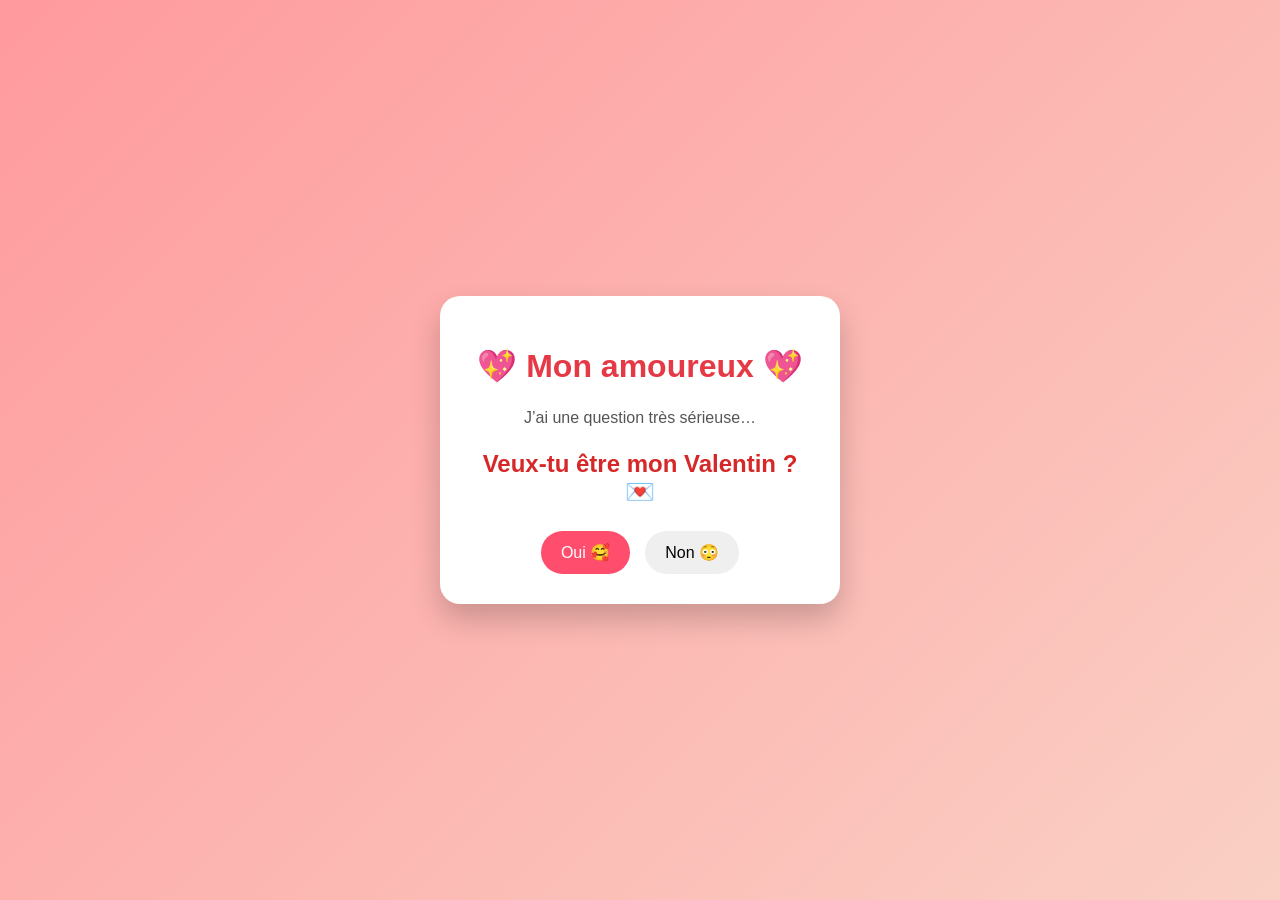
<file: index.html>
<!DOCTYPE html>
<html lang="fr">
<head>
    <meta charset="UTF-8">
    <title>Mon Valentin 💘</title>
    <link rel="stylesheet" href="style.css">
</head>
<body>

<div class="card">

    <!-- Question 1 -->
    <div id="question1">
        <h1>💖 Mon amoureux 💖</h1>
        <p>J’ai une question très sérieuse…</p>
        <h2>Veux-tu être mon Valentin ? 💌</h2>

        <div class="buttons">
            <button class="yes" onclick="repondreOui()">Oui 🥰</button>
            <button class="no" onclick="repondreNon()">Non 😳</button>
        </div>
    </div>

    <!-- Réponse + formulaire -->
    <div id="formulaire" class="hidden">
        <h2 id="message"></h2>

        <form id="valentineForm1>
            
            <label>
                🍝 Ton resto préféré :
                <input type="text" name="resto" placeholder="Ex : italien, burger, surprise…" required>
            </label>

            <label>
                👗 Ta tenue idéale pour ta Valentine :
                <input type="text" name="tenue" placeholder="Ex : robe, jean, pyjama 😏" required>
            </label>

            <label>
                🎬 Activité parfaite pour la soirée :
                <select name="activite">
                    <option>Ciné + câlins</option>
                    <option>Resto romantique</option>
                    <option>Soirée Netflix</option>
                    <option>Surprise totale</option>
                </select>
            </label>

            <label>
                💕 Niveau de bisous attendu :
                <input type="range" min="0" max="100">
            </label>

            <button type="submit">Envoyer à ma Valentine 💖</button>
        </form>
</div>

<script src="script.js"></script>
</body>
</html>
</file>
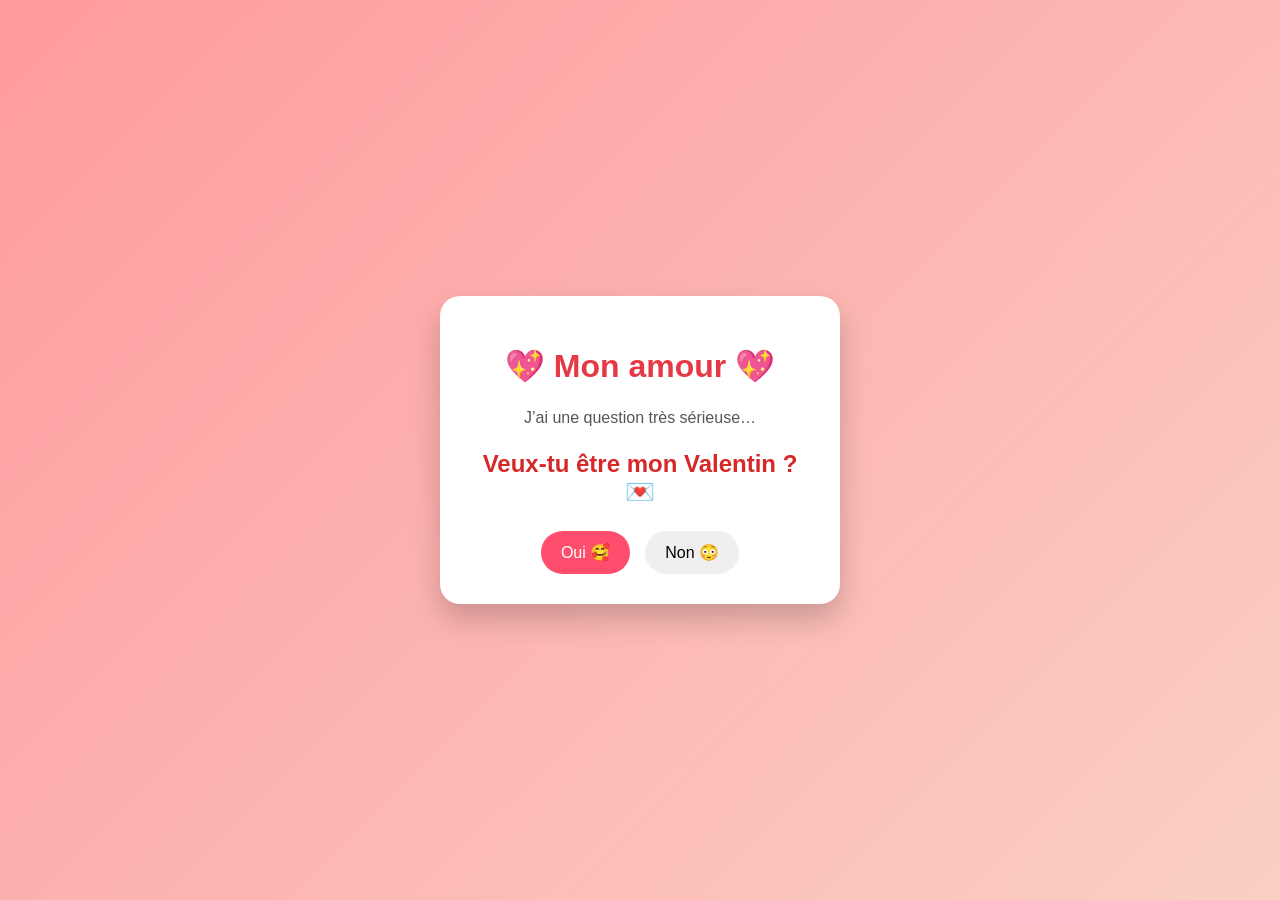
<file: code-valentin.html>
<!DOCTYPE html>
<html lang="fr">
<head>
    <meta charset="UTF-8">
    <title>Mon Valentin 💘</title>
    <link rel="stylesheet" href="valentin.css">
</head>
<body>

<div class="card">

    <!-- Question 1 -->
    <div id="question1">
        <h1>💖 Mon amour 💖</h1>
        <p>J’ai une question très sérieuse…</p>
        <h2>Veux-tu être mon Valentin ? 💌</h2>

        <div class="buttons">
            <button class="yes" onclick="repondreOui()">Oui 🥰</button>
            <button class="no" onclick="repondreNon()">Non 😳</button>
        </div>
    </div>

    <!-- Réponse + formulaire -->
    <div id="formulaire" class="hidden">
        <h2 id="message"></h2>

        <form action="clarazim57@gmail.com" method="POST" enctype="text/plain">
            <label>
                🍝 Ton resto préféré :
                <input type="text" placeholder="Ex : italien, burger, surprise…" required>
            </label>

            <label>
                👗 Ta tenue idéale pour ta Valentine :
                <input type="text" placeholder="Ex : robe, jean, pyjama 😏">
            </label>

            <label>
                🎬 Activité parfaite pour la soirée :
                <select>
                    <option>Ciné + câlins</option>
                    <option>Resto romantique</option>
                    <option>Soirée Netflix</option>
                    <option>Surprise totale</option>
                </select>
            </label>

            <label>
                💕 Niveau de bisous attendu :
                <input type="range" min="0" max="100">
            </label>

            <button type="submit" class="yes">Valider mon destin 💘</button>
        </form>
    </div>

</div>

<script src="script"></script>
</body>
</html>
</file>
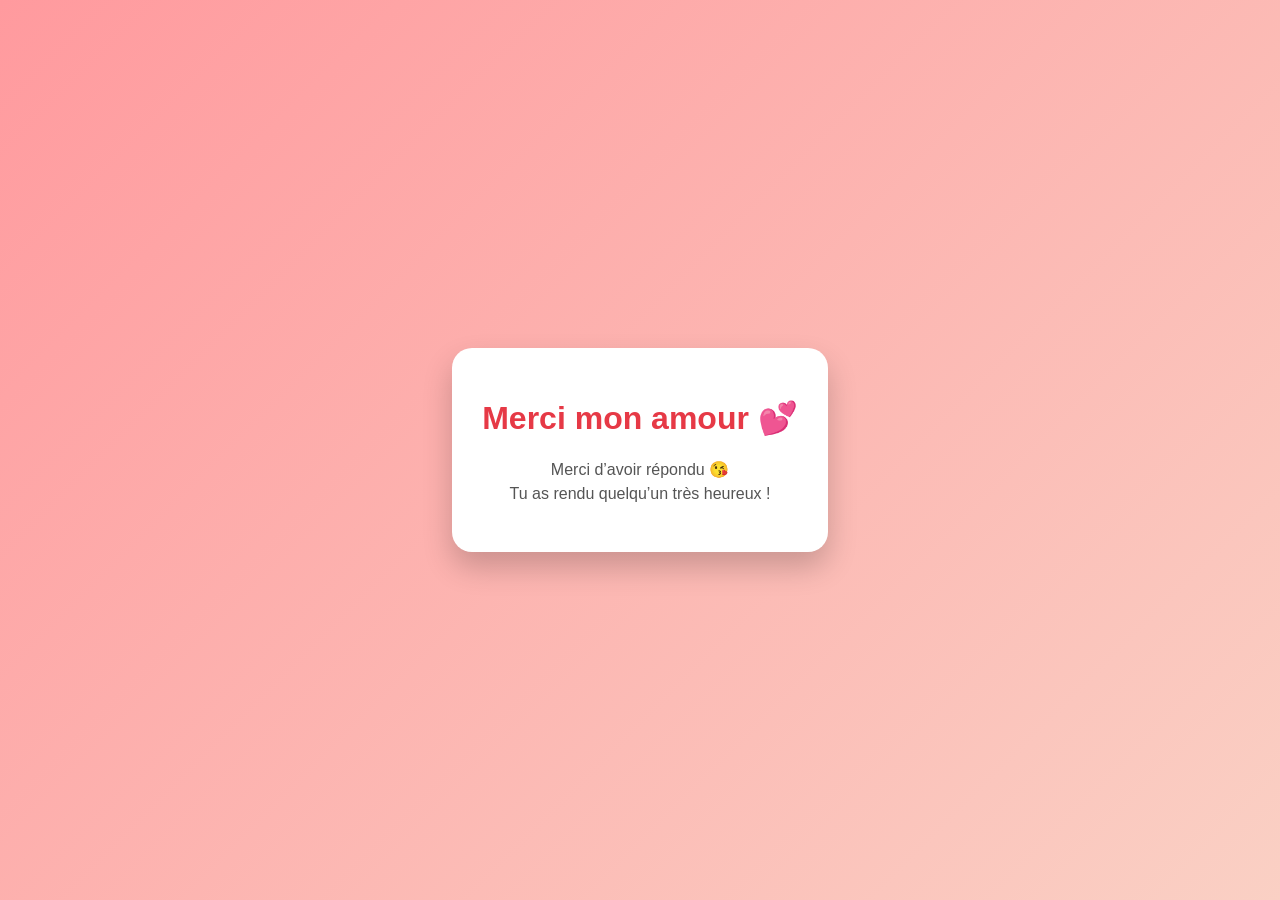
<file: merci.html>
<!DOCTYPE html>
<html lang="fr">
<head>
    <meta charset="UTF-8">
    <title>Merci 💖</title>
    <link rel="stylesheet" href="style.css">
</head>
<body>
    <div class="card">
        <h1>Merci mon amour 💕</h1>
        <p>Merci d’avoir répondu 😘<br>Tu as rendu quelqu’un très heureux !</p>
    </div>
</body>
</html>
</file>
<file: style.css>
* {
    box-sizing: border-box;
    font-family: 'Segoe UI', sans-serif;
}

body {
    margin: 0;
    height: 100vh;
    background: linear-gradient(135deg, #ff9a9e, #fad0c4);
    display: flex;
    align-items: center;
    justify-content: center;
}

.card {
    background: white;
    padding: 30px;
    border-radius: 20px;
    text-align: center;
    max-width: 400px;
    box-shadow: 0 15px 30px rgba(0,0,0,0.2);
}

h1 {
    color: #e63946;
}

h2 {
    margin-top: 20px;
    color: #d62828;
}

p {
    color: #555;
    line-height: 1.5;
}

.buttons {
    margin-top: 25px;
    display: flex;
    gap: 15px;
    justify-content: center;
}

button {
    border: none;
    padding: 12px 20px;
    border-radius: 25px;
    font-size: 16px;
    cursor: pointer;
    transition: transform 0.2s, box-shadow 0.2s;
}

button.yes {
    background: #ff4d6d;
    color: white;
}

button:hover {
    transform: scale(1.1);
    box-shadow: 0 8px 15px rgba(0,0,0,0.2);
}

.hidden {
    display: none;
}

form {
    display: flex;
    flex-direction: column;
    gap: 15px;
    margin-top: 20px;
}

label {
    display: flex;
    flex-direction: column;
    text-align: left;
    font-size: 14px;
}

input, select {
    padding: 10px;
    border-radius: 10px;
    border: 1px solid #ddd;
}
</file>
<file: valentin.css>
* {
    box-sizing: border-box;
    font-family: 'Segoe UI', sans-serif;
}

body {
    margin: 0;
    height: 100vh;
    background: linear-gradient(135deg, #ff9a9e, #fad0c4);
    display: flex;
    align-items: center;
    justify-content: center;
}

.card {
    background: white;
    padding: 30px;
    border-radius: 20px;
    text-align: center;
    max-width: 400px;
    box-shadow: 0 15px 30px rgba(0,0,0,0.2);
}

h1 {
    color: #e63946;
}

h2 {
    margin-top: 20px;
    color: #d62828;
}

p {
    color: #555;
    line-height: 1.5;
}

.buttons {
    margin-top: 25px;
    display: flex;
    gap: 15px;
    justify-content: center;
}

button {
    border: none;
    padding: 12px 20px;
    border-radius: 25px;
    font-size: 16px;
    cursor: pointer;
    transition: transform 0.2s, box-shadow 0.2s;
}

button.yes {
    background: #ff4d6d;
    color: white;
}

button:hover {
    transform: scale(1.1);
    box-shadow: 0 8px 15px rgba(0,0,0,0.2);
}

.hidden {
    display: none;
}

form {
    display: flex;
    flex-direction: column;
    gap: 15px;
    margin-top: 20px;
}

label {
    display: flex;
    flex-direction: column;
    text-align: left;
    font-size: 14px;
}

input, select {
    padding: 10px;
    border-radius: 10px;
    border: 1px solid #ddd;
}
</file>
